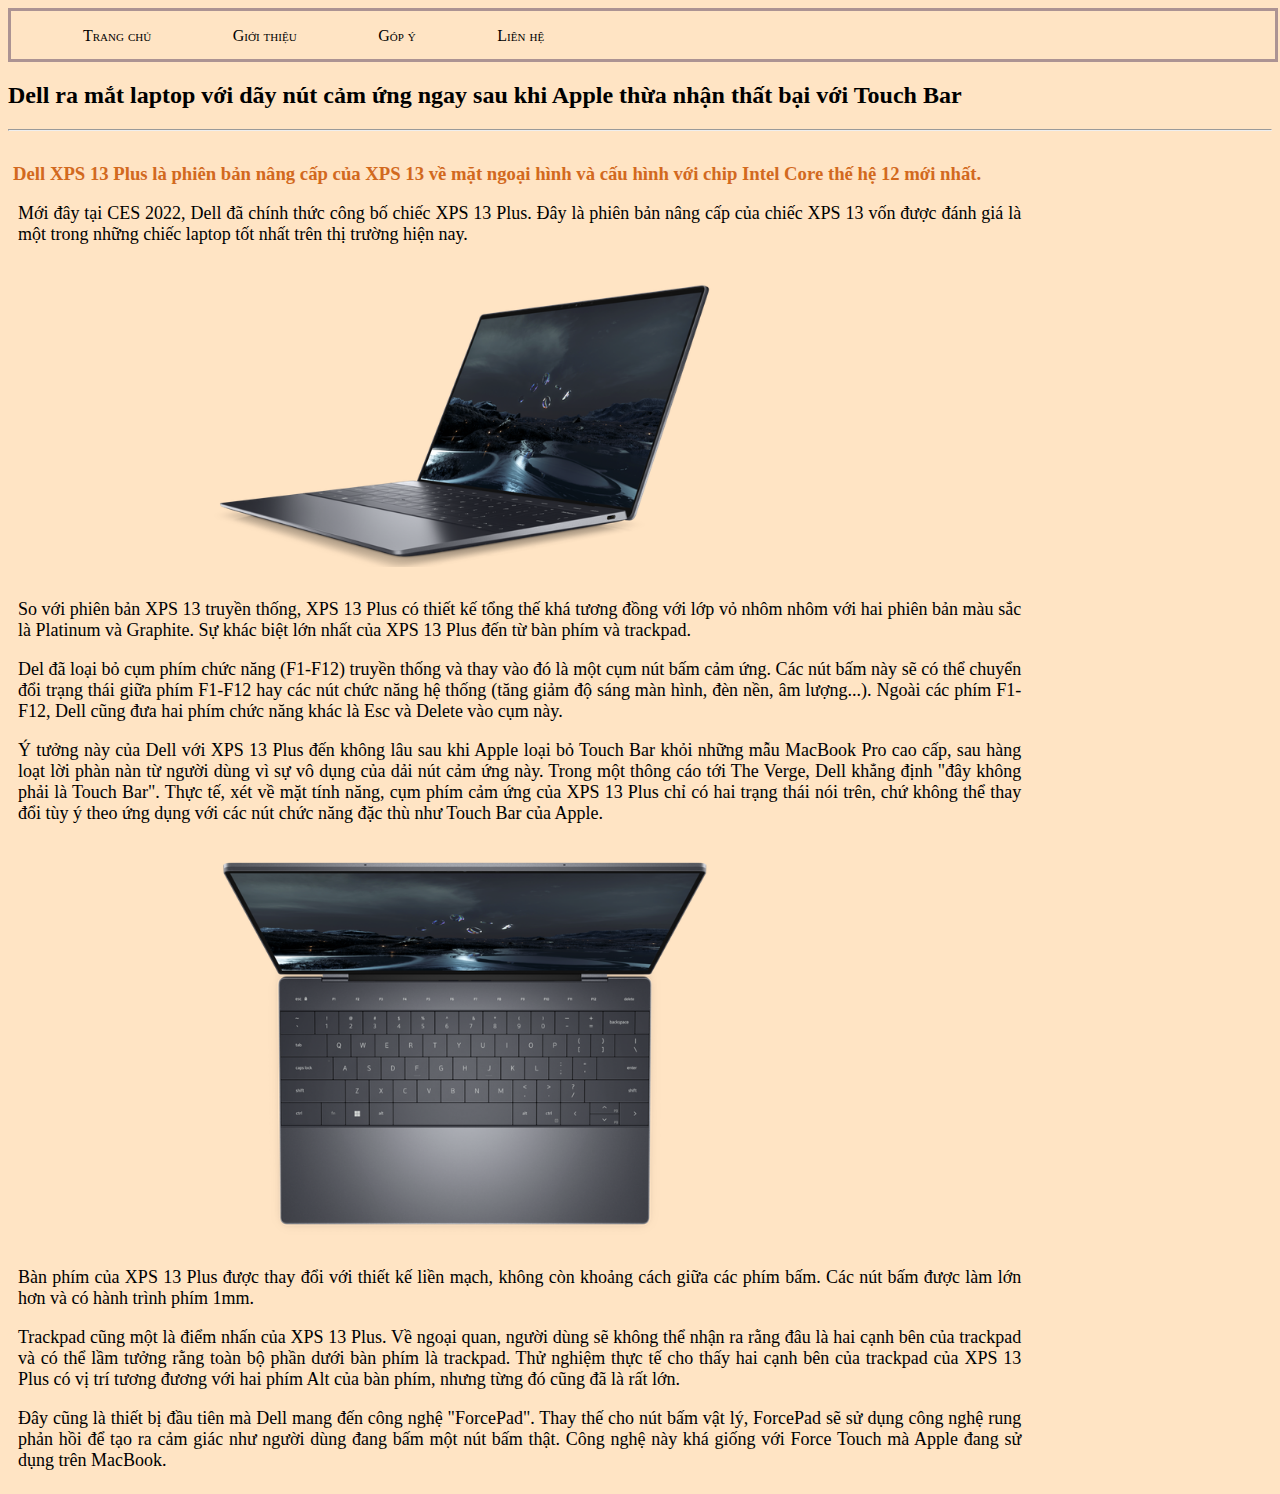
<file: trangCon/index.html>
<!DOCTYPE html>
<html lang="en">
<head>
    <meta charset="UTF-8">
    <meta http-equiv="X-UA-Compatible" content="IE=edge">
    <meta name="viewport" content="width=device-width, initial-scale=1.0">
    <title>Trang 1</title>
    <link rel="stylesheet" href="/CSS/style.css">
</head>
<body>
    <div class="boxcenter">
       <nav>
            <ul>
                <li><a href="/assignment.html">Trang chủ</a></li>
                <li><a href="#">Giới thiệu</a></li>
                <li><a href="#">Góp ý</a></li>
                <li><a href="#">Liên hệ</a></li>
            </ul>
       </nav>
        
        <h2>
                Dell ra mắt laptop với dãy nút cảm ứng ngay sau khi Apple thừa nhận thất bại với Touch Bar
        </h2>
        <hr>
        <article> 
            <h3>
                Dell XPS 13 Plus là phiên bản nâng cấp của XPS 13 về mặt ngoại hình và cấu hình với chip Intel Core
                 thế hệ 12 mới nhất.
            </h3>
            <p>
                Mới đây tại CES 2022, Dell đã chính thức công bố chiếc XPS 13 Plus. Đây là phiên bản nâng cấp của chiếc XPS 13
                 vốn được đánh giá là một trong những chiếc laptop tốt nhất trên thị trường hiện nay. 
            </p>
            <img src="/img/dell.png" alt="may tinh">
            <p>
                So với phiên bản XPS 13 truyền thống, XPS 13 Plus có thiết kế tổng thế khá tương đồng với lớp vỏ nhôm nhôm với hai phiên bản màu sắc là Platinum và Graphite. Sự khác biệt lớn nhất của XPS 13 Plus
                 đến từ bàn phím và trackpad. 
            </p>
            <p>
                Del đã loại bỏ cụm phím chức năng (F1-F12) truyền thống và thay vào đó là một cụm nút bấm cảm ứng. Các nút bấm này sẽ có 
                thể chuyển đổi trạng thái giữa phím F1-F12 hay các nút chức năng hệ thống (tăng giảm độ sáng màn hình, đèn nền, âm lượng...). 
                Ngoài các phím F1-F12, Dell cũng đưa hai phím chức năng khác là Esc và Delete vào cụm này.
            </p>
            <p>
                Ý tưởng này của Dell với XPS 13 Plus đến không lâu sau khi Apple loại bỏ Touch Bar khỏi những mẫu MacBook Pro cao cấp,
                sau hàng loạt lời phàn nàn từ người dùng vì sự vô dụng của dải nút cảm ứng này. Trong một thông cáo tới The Verge,
                Dell khẳng định "đây không phải là Touch Bar". Thực tế, xét về mặt tính năng, cụm phím cảm ứng của XPS 13 Plus chỉ 
                có hai trạng thái nói trên, chứ không thể thay đổi tùy ý theo ứng dụng với các nút chức năng đặc thù như Touch Bar của Apple.
            </p>
            <img src="/img/dell1.png" alt="">
            <p>
                Bàn phím của XPS 13 Plus được thay đổi với thiết kế liền mạch, không còn khoảng cách giữa các phím bấm. Các nút bấm được làm 
                lớn hơn và có hành trình phím 1mm.
            </p>

            <p>
                Trackpad cũng một là điểm nhấn của XPS 13 Plus. Về ngoại quan, người dùng sẽ không thể nhận ra rằng đâu là hai cạnh bên của trackpad và có thể lầm tưởng rằng
                toàn bộ phần dưới bàn phím là trackpad. Thử nghiệm thực tế cho thấy hai cạnh bên của trackpad của XPS 13 Plus có vị trí tương đương với hai phím Alt của bàn phím, nhưng từng đó cũng đã là rất lớn.
            </p>
            <p>
                Đây cũng là thiết bị đầu tiên mà Dell mang đến công nghệ "ForcePad". Thay thế cho nút bấm vật lý, ForcePad sẽ sử dụng công nghệ rung phản hồi để tạo ra cảm giác như người dùng đang bấm một nút bấm thật. 
                Công nghệ này khá giống với Force Touch mà Apple đang sử dụng trên MacBook.
            </p>
            <p>

            </p>
        </article>
        <aside>

        </aside>
        
        <footer>

        </footer>
    </div>
</body>
</html>
</file>
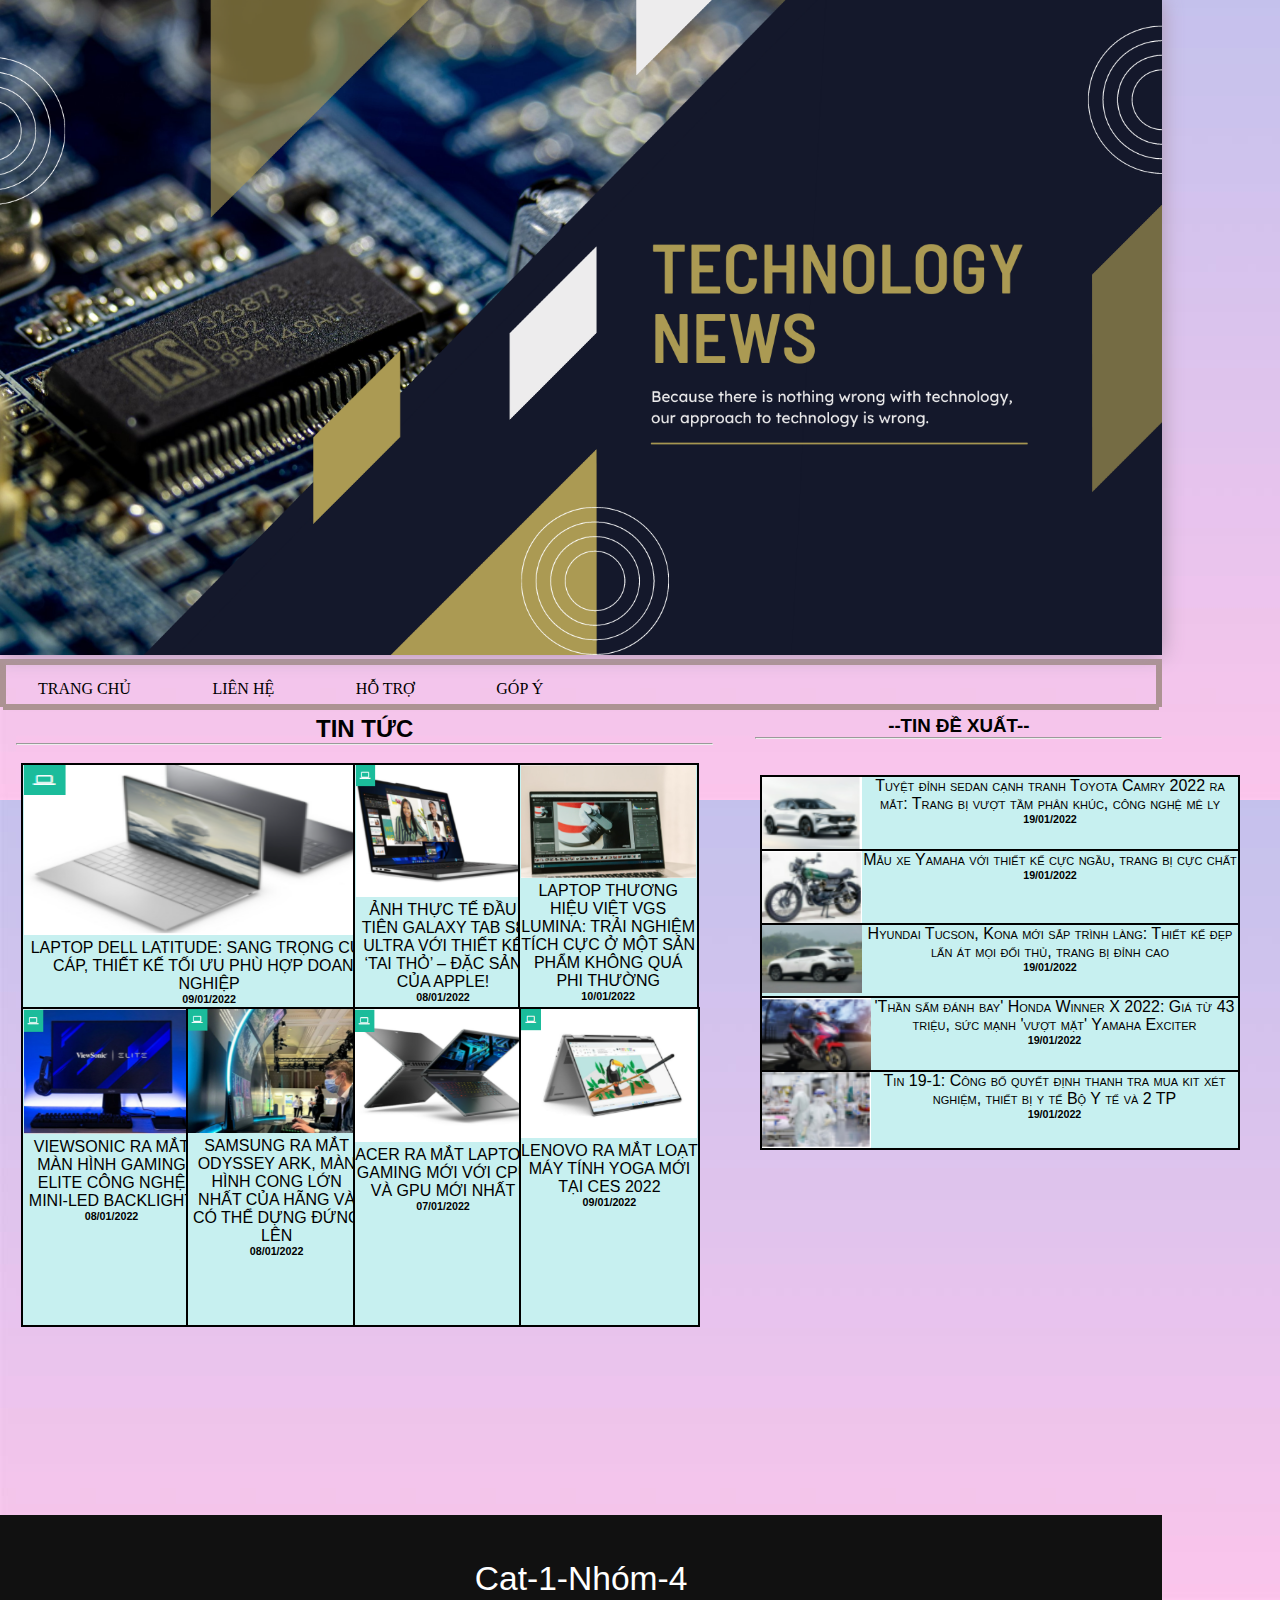
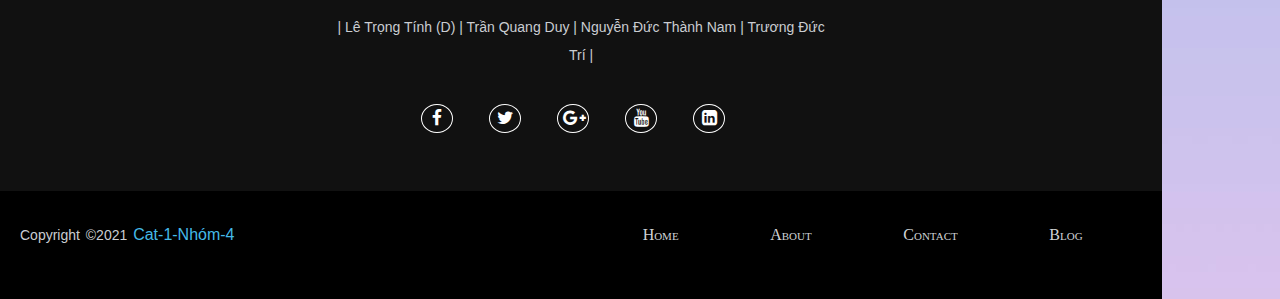
<file: assignment.html>
<!DOCTYPE html>
<html lang="en">
<head>
    <meta charset="UTF-8">
    <meta http-equiv="X-UA-Compatible" content="IE=edge">
    <meta name="viewport" content="width=device-width, initial-scale=1.0">
    <title>TẠP CHÍ CÔNG NGHỆ MÁY TÍNH - CATS-1</title>
    <link rel="stylesheet" href="/CSS/trangchu.css">
    <link rel = "preconnect" href = "https://fonts.googleapis.com">
    <link rel = "preconnect" href = "https://fonts.gstatic.com" crossorigin>
    <link rel="preconnect" href="https://fonts.gstatic.com">
    <link href="https://fonts.googleapis.com/css2?family=Roboto:wght@400;500&display=swap" rel="stylesheet">
    <link rel="stylesheet" href="https://stackpath.bootstrapcdn.com/font-awesome/4.7.0/css/font-awesome.min.css">
    <link href = "https: //fonts.googleapis.com/css2? family = Roboto + Condensed &family = Rubik + Beastly & display = swap "rel =" stylesheet ">
</head>
<body>
    <div class="boxcenter">
        <header align="center">
            <img src="/img/Technology news.png" alt="">
    </header>
        <div class="box1">
        <nav>
            <nav>
                <ul>
                    <li><a href="/assignment.html"> TRANG CHỦ </a></li>
                    <li><a href="#"> LIÊN HỆ </a> </li>
                    <li><a href="#"> HỖ TRỢ </a> </li>
                    <li><a href="#"> GÓP Ý </a> </li>
              </ul>
            </nav>
        </nav>
            <div class="noidung">
                <div class="boxtrai">
                    <h2>TIN TỨC </h2>
                    <hr/>
                    <div class = "box4">
                        <img src="/img/may tinh dell.png" alt="" width="370" height="170">
                        <a href="/trangCon/index.html">LAPTOP DELL LATITUDE: SANG TRỌNG CỨNG CÁP, THIẾT KẾ TỐI ƯU PHÙ HỢP DOANH NGHIỆP</a>
                        <h6>09/01/2022</h6>
                    </div>
                    <div class = "box6">
                        <img src="/img/maytinh1.png" alt="" width="175">
                        <a href="/trangCon/index2.html">ẢNH THỰC TẾ ĐẦU TIÊN GALAXY TAB S8 ULTRA VỚI THIẾT KẾ ‘TAI THỎ’ – ĐẶC SẢN CỦA APPLE!</a>
                        <h6>08/01/2022</h6>
                        
                    </div>
                    <div class = "box10">
                        <img src="/img/maytinh4.png" alt="" width="175">
                        <a href="/trangCon/index3.html">LAPTOP THƯƠNG HIỆU VIỆT VGS LUMINA: TRẢI NGHIỆM TÍCH CỰC Ở MỘT SẢN PHẨM KHÔNG QUÁ PHI THƯỜNG </a>
                        <h6>10/01/2022</h6>
                    </div>
                    <div class= "box7">
                        <img src="/img/maytinh2.png" alt="" width="176" h>
                        <a href="/trangCon/index4.html">VIEWSONIC RA MẮT MÀN HÌNH GAMING ELITE CÔNG NGHỆ MINI-LED BACKLIGHT</a>
                        <h6>08/01/2022</h6>
                        
                    </div>
                    <div class= "box8">
                        <img src="/img/maytinh3.png" alt="" width="177">
                        <a href="#">SAMSUNG RA MẮT ODYSSEY ARK, MÀN HÌNH CONG LỚN NHẤT CỦA HÃNG VÀ CÓ THỂ DỰNG ĐỨNG LÊN</a>
                        <h6>08/01/2022</h6>
                    </div>
                    <div class = "box9">
                         <img src="/img/maytinh5.png" alt="" width="176">
                         <a href="#" >ACER RA MẮT LAPTOP GAMING MỚI VỚI CPU VÀ GPU MỚI NHẤT</a>
                         <h6>07/01/2022</h6>
                    </div>
                    <div class= "box11">
                        <img src="/img/maytinh6.png" alt="" width="176">
                        <a href="#">LENOVO RA MẮT LOẠT MÁY TÍNH YOGA MỚI TẠI CES 2022</a>
                        <h6>09/01/2022</h6>
                    </div>
                </div>
                
                <div class = "boxphai" >
                <h3> --TIN ĐỀ XUẤT--</h3>
                <hr/>
                <br>
                    <div>
                        <div class="box13">
                            <img src="/img/boxphai1.png" alt="" width="100" align="left">
                            <a href="#">Tuyệt đỉnh sedan cạnh tranh Toyota Camry 2022 ra mắt: Trang bị vượt tầm phân khúc, công nghệ mê ly</a>
                            <h6>19/01/2022</h6>
                        </div>
                        <div class="box14">
                            <img src="/img/boxphai2.png" alt="" width="100" align="left">
                            <a href="#">Mẫu xe Yamaha với thiết kế cực ngầu, trang bị cực chất</a>
                            <h6>19/01/2022</h6>
                        </div>
                        <div class="box15">
                            <img src="/img/boxphai3.png" alt="" width="100" align="left">
                            <a href="#">Hyundai Tucson, Kona mới sắp trình làng: Thiết kế đẹp lấn át mọi đối thủ, trang bị đỉnh cao</a>
                            <h6>19/01/2022</h6>
                        </div>
                        <div class="box16">
                            <img src="/img/boxphai4.png" alt="" width="109" align="left">
                            <a href="#">'Thần sấm đánh bay' Honda Winner X 2022: Giá từ 43 triệu, sức mạnh 'vượt mặt' Yamaha Exciter</a>
                            <h6>19/01/2022</h6>
                        </div>
                        <div class="box17">
                            <img src="/img/boxphai5.png" alt="" width="109" align="left">
                            <a href="#">Tin 19-1: Công bố quyết định thanh tra mua kit xét nghiệm, thiết bị y tế Bộ Y tế và 2 TP</a>
                            <h6>19/01/2022</h6>
                        </div>
                    </div>
                </div>
            </div>
        </div>
        <footer class="footer">
            <div class="footer-content">
                <h3> Cat-1-Nhóm-4</h3>
                <p>| Lê Trọng Tính (D) | Trần Quang Duy | Nguyễn Đức Thành Nam | Trương Đức Trí |</p>
                <ul class="socials">
                    <li><a href="#"><i class="fa fa-facebook"></i></a></li>
                    <li><a href="#"><i class="fa fa-twitter"></i></a></li>
                    <li><a href="#"><i class="fa fa-google-plus"></i></a></li>
                    <li><a href="#"><i class="fa fa-youtube"></i></a></li>
                    <li><a href="#"><i class="fa fa-linkedin-square"></i></a></li>
                 </ul>
                 <div class="footer-bottom">
                    <p>copyright &copy;2021 <a href="#">Cat-1-Nhóm-4</a>  </p>
                    <div class="footer-menu">
                        <ul class="f-menu">
                           <li><a href="">Home</a></li>
                           <li><a href="">About</a></li>
                           <li><a href="">Contact</a></li>
                           <li><a href="">Blog</a></li>
                        </ul>
                    </div>
                 </div> 
            </div>
        </footer>
    </div>
    
</body>
</html>
</file>
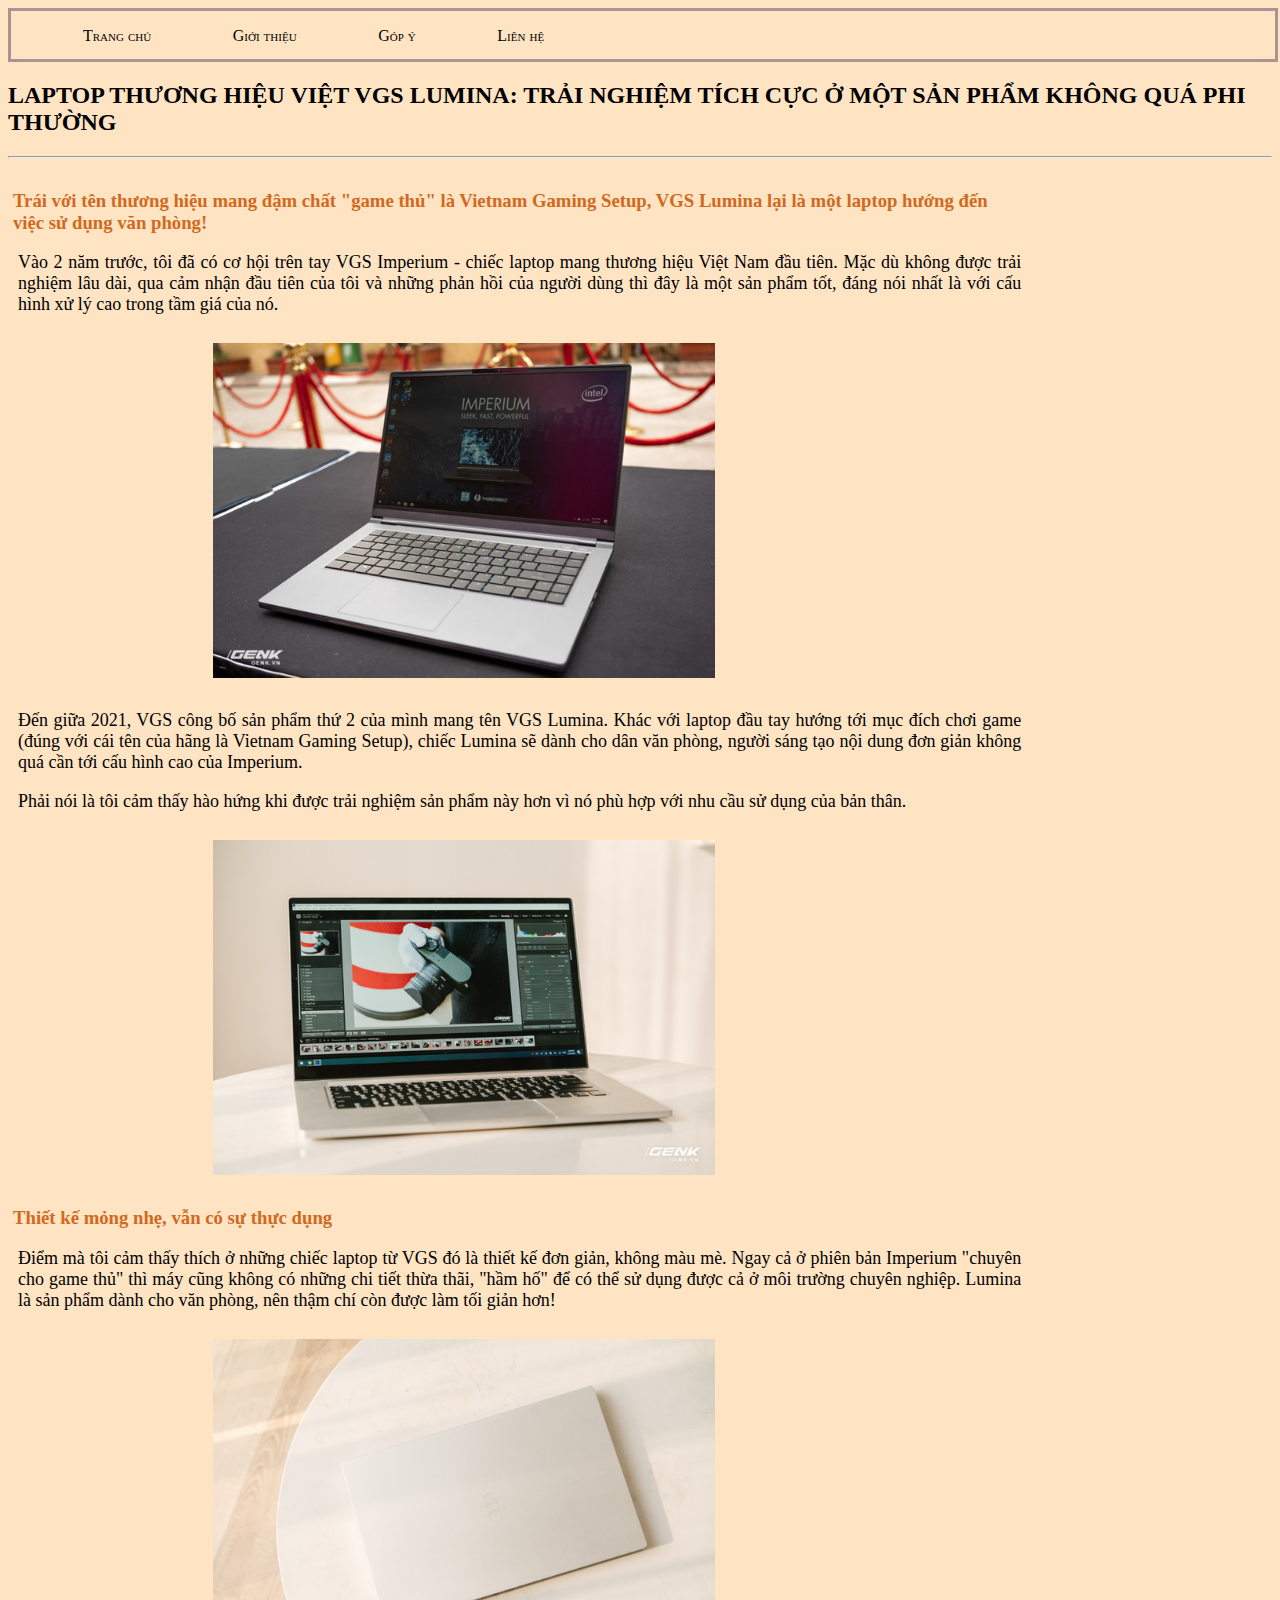
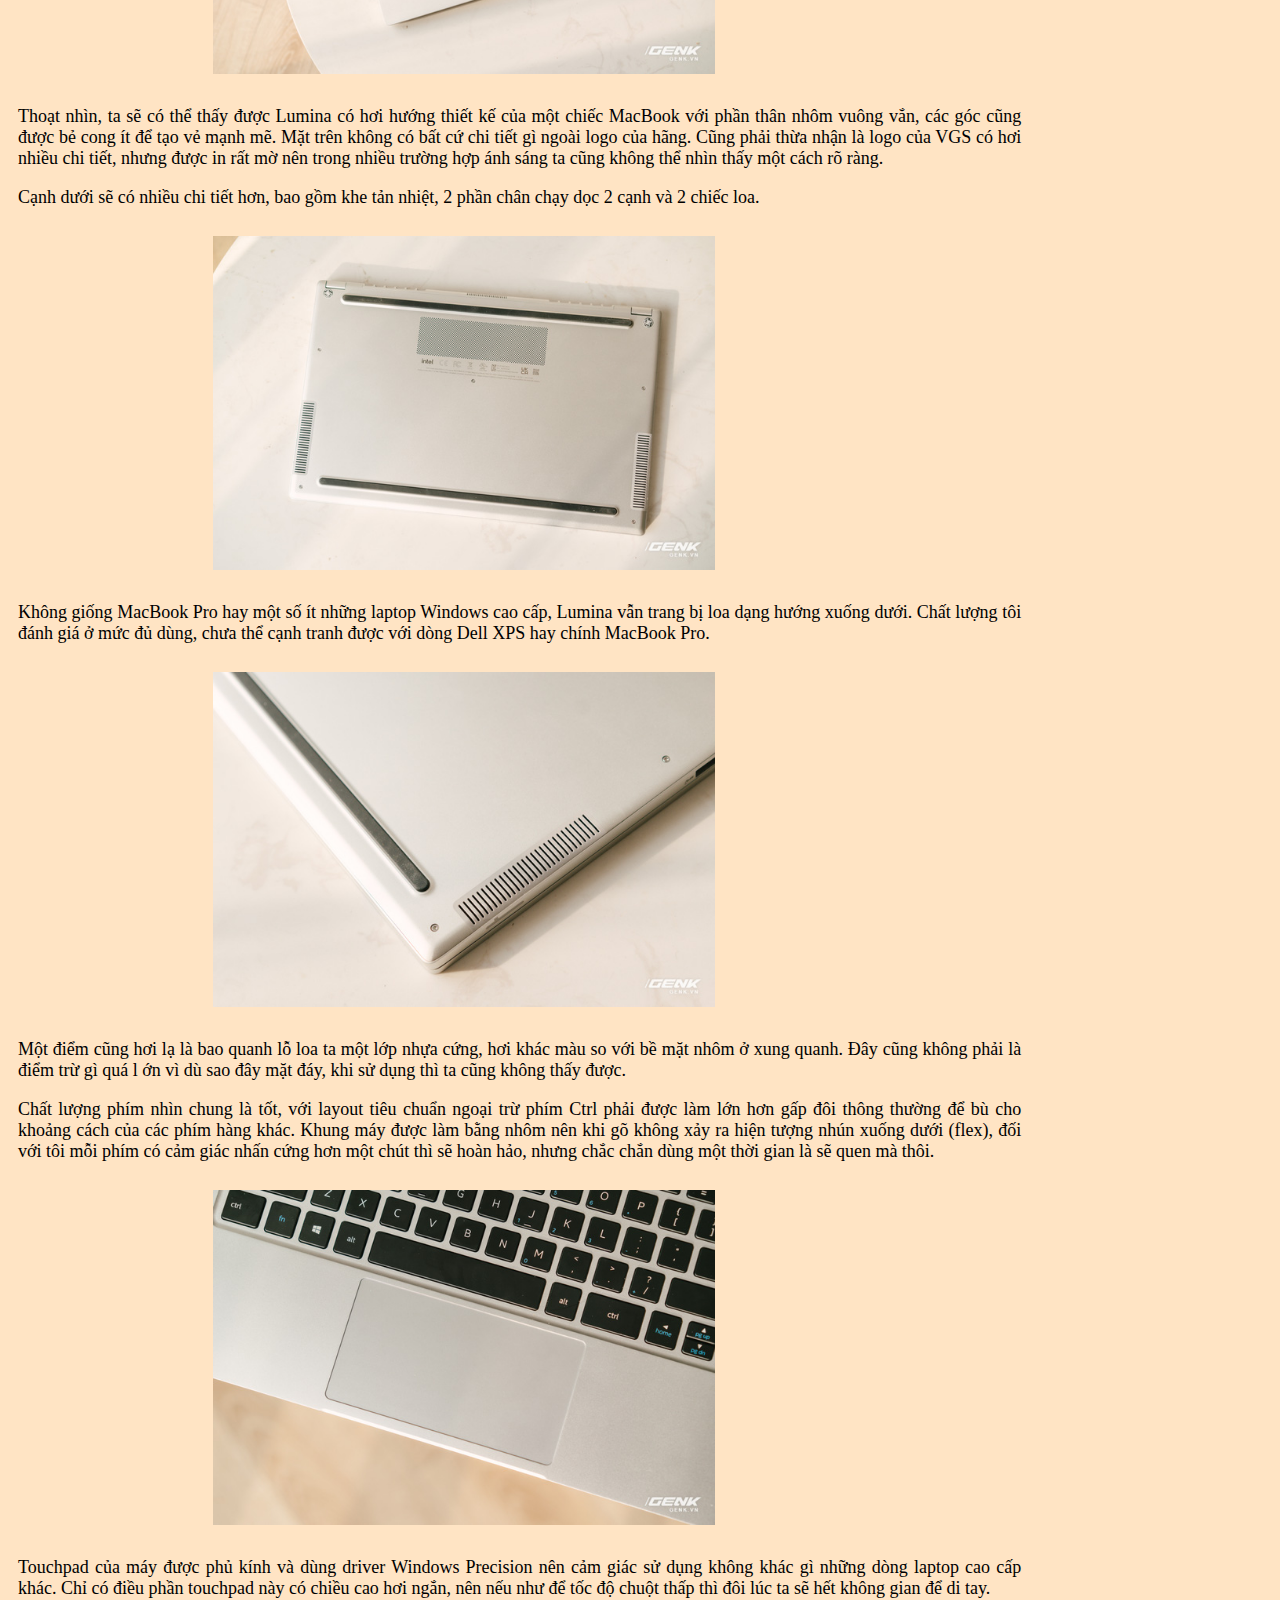
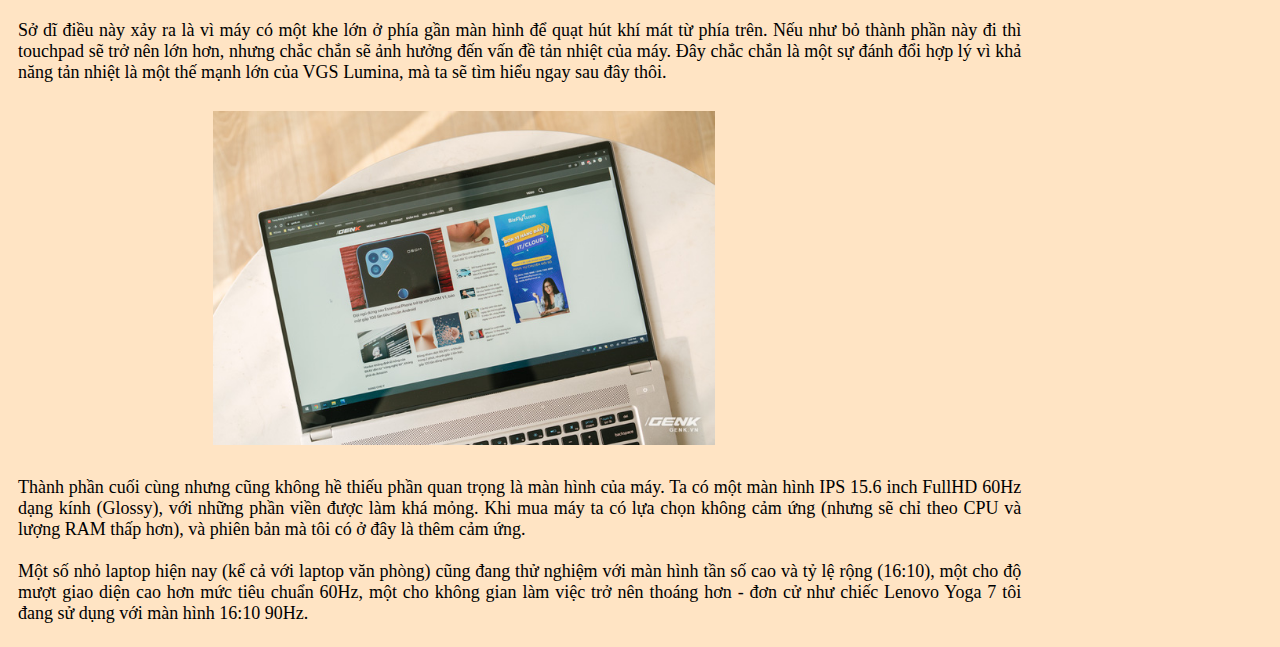
<file: trangCon/index2.html>
<!DOCTYPE html>
<html lang="en">
<head>
    <meta charset="UTF-8">
    <meta http-equiv="X-UA-Compatible" content="IE=edge">
    <meta name="viewport" content="width=device-width, initial-scale=1.0">
    <title>Trang 2</title>
    <link rel="stylesheet" href="/CSS/style.css">
</head>
<body>
    <div class="boxcenter">
        <nav>
            <ul>
                <li><a href="/assignment.html">Trang chủ</a></li>
                <li><a href="#">Giới thiệu</a></li>
                <li><a href="#">Góp ý</a></li>
                <li><a href="#">Liên hệ</a></li>
            </ul>
        </nav>
      <h2>
        LAPTOP THƯƠNG HIỆU VIỆT VGS LUMINA: TRẢI NGHIỆM TÍCH CỰC Ở MỘT SẢN PHẨM KHÔNG QUÁ PHI THƯỜNG
    </h2>  
    <hr>
    <article>
        <h3>
            Trái với tên thương hiệu mang đậm chất "game thủ" là Vietnam Gaming Setup, VGS Lumina lại là một laptop hướng đến việc sử dụng văn phòng!
        </h3>
        <p>
            Vào 2 năm trước, tôi đã có cơ hội trên tay VGS Imperium - chiếc laptop mang thương hiệu Việt Nam đầu tiên. Mặc dù không được trải nghiệm lâu dài, qua cảm nhận đầu tiên của tôi và những phản hồi của người dùng thì đây là một sản phẩm tốt,
             đáng nói nhất là với cấu hình xử lý cao trong tầm giá của nó.
        </p>
        <img src="/img/trang2.jpg" alt="">
        <p>
            Đến giữa 2021, VGS công bố sản phẩm thứ 2 của mình mang tên VGS Lumina. Khác với laptop đầu tay hướng tới mục đích chơi game (đúng với cái tên của hãng là Vietnam Gaming Setup), chiếc Lumina sẽ dành cho dân văn phòng,
             người sáng tạo nội dung đơn giản không quá cần tới cấu hình cao của Imperium.
        </p>
        <p>
            Phải nói là tôi cảm thấy hào hứng khi được trải nghiệm sản phẩm này 
            hơn vì nó phù hợp với nhu cầu sử dụng của bản thân.
        </p>
        <img src="/img/trang2_1.jpg" alt="">
        <h3>Thiết kế mỏng nhẹ, vẫn có sự thực dụng</h3>
        <p>
            Điểm mà tôi cảm thấy thích ở những chiếc laptop từ VGS đó là thiết kế đơn giản, không màu mè. Ngay cả ở phiên bản Imperium "chuyên cho game thủ" thì máy cũng không có những chi tiết thừa thãi, "hầm hố" để có thể sử dụng được cả ở môi trường chuyên nghiệp.
             Lumina là sản phẩm dành cho văn phòng, nên thậm chí còn được làm tối giản hơn!
        </p>
        <img src="/img/trang2_2.jpg" alt="">
        <p>
            Thoạt nhìn, ta sẽ có thể thấy được Lumina có hơi hướng thiết kế của một chiếc MacBook với phần thân nhôm vuông vắn, các góc cũng được bẻ cong ít để tạo vẻ mạnh mẽ. Mặt trên không có bất cứ chi tiết gì ngoài logo của hãng. Cũng phải thừa nhận là logo của VGS có hơi nhiều chi tiết, nhưng được in rất mờ nên trong
             nhiều trường hợp ánh sáng ta cũng không thể nhìn thấy một cách rõ ràng.
        </p>
        <p>
            Cạnh dưới sẽ có nhiều chi tiết hơn, bao gồm khe tản nhiệt, 2 phần chân chạy dọc 2 cạnh và 2 chiếc loa.
        </p>
        <img src="/img/trang2_3.jpg" alt="">
        <p>
            Không giống MacBook Pro hay một số ít những laptop Windows cao cấp, Lumina vẫn trang bị loa dạng hướng xuống dưới. Chất lượng tôi đánh giá ở mức đủ dùng,
             chưa thể cạnh tranh được với dòng Dell XPS hay chính MacBook Pro.
        </p>
        <img src="/img/trang2_4.jpg" alt="">
        <p>
            Một điểm cũng hơi lạ là bao quanh lỗ loa ta một lớp nhựa cứng, hơi khác màu so với bề mặt nhôm ở xung quanh. Đây cũng không phải là điểm trừ gì quá l
            ớn vì dù sao đây mặt đáy, khi sử dụng thì ta cũng không thấy được.
        </p>
        <p>
            Chất lượng phím nhìn chung là tốt, với layout tiêu chuẩn ngoại trừ phím Ctrl phải được làm lớn hơn gấp đôi thông thường để bù cho khoảng cách của các phím hàng khác. Khung máy được làm bằng nhôm nên khi gõ không xảy ra hiện tượng nhún xuống dưới (flex), 
            đối với tôi mỗi phím có cảm giác nhấn cứng hơn một chút thì sẽ hoàn hảo, nhưng chắc chắn dùng một thời gian là sẽ quen mà thôi.
        </p>
        <img src="/img/trang2_5.jpg" alt="">
        <p>
            Touchpad của máy được phủ kính và dùng driver Windows Precision nên cảm giác sử dụng không khác gì những dòng laptop cao cấp khác. Chỉ có điều phần touchpad này có chiều cao hơi ngắn, nên nếu như để tốc độ chuột thấp thì đôi lúc ta sẽ hết không gian để di tay.
                <br> <br>
            Sở dĩ điều này xảy ra là vì máy có một khe lớn ở phía gần màn hình để quạt hút khí mát từ phía trên. Nếu như bỏ thành phần này đi thì touchpad sẽ trở nên lớn hơn, nhưng chắc chắn sẽ ảnh hưởng đến vấn đề tản nhiệt của máy. Đây chắc chắn là một sự đánh đổi hợp lý vì khả năng tản nhiệt là một thế mạnh lớn của VGS Lumina, mà ta sẽ tìm hiểu ngay sau đây thôi.
        </p>
        <img src="/img/trang2_6.jpg" alt="">
        <p>
            Thành phần cuối cùng nhưng cũng không hề thiếu phần quan trọng là màn hình của máy. Ta có một màn hình IPS 15.6 inch FullHD 60Hz dạng kính (Glossy), với những phần viền được làm khá mỏng. Khi mua máy ta có lựa chọn không cảm ứng (nhưng sẽ chỉ theo CPU và lượng RAM thấp hơn), 
            và phiên bản mà tôi có ở đây là thêm cảm ứng. <br> <br>
            Một số nhỏ laptop hiện nay (kể cả với laptop văn phòng) cũng đang thử nghiệm với màn hình tần số cao và tỷ lệ rộng (16:10), một cho độ mượt giao diện cao hơn mức tiêu chuẩn 60Hz, một cho không gian làm việc trở nên thoáng hơn - 
            đơn cử như chiếc Lenovo Yoga 7 tôi đang sử dụng với màn hình 16:10 90Hz.
    </article>
    <aside>
       
    </aside>
    </div>
</body>
</html>
</file>
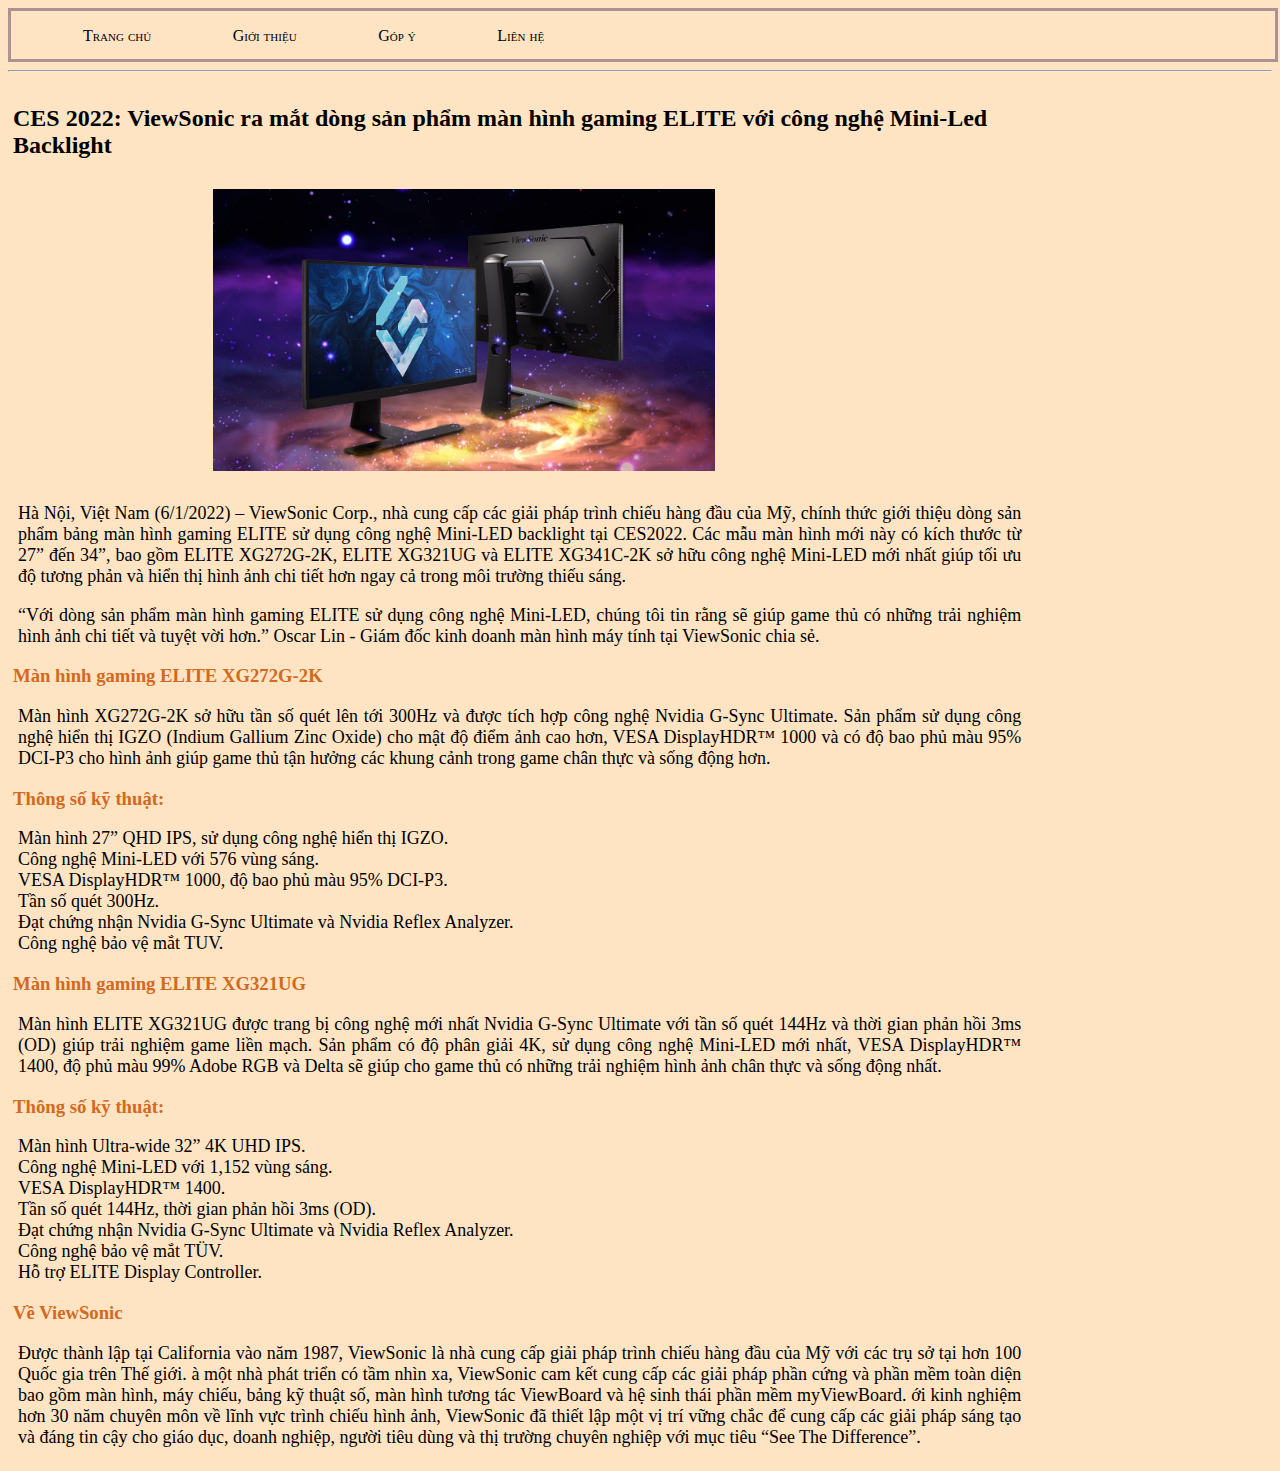
<file: trangCon/index3.html>
<!DOCTYPE html>
<html lang="en">
<head>
    <meta charset="UTF-8">
    <meta http-equiv="X-UA-Compatible" content="IE=edge">
    <meta name="viewport" content="width=device-width, initial-scale=1.0">
    <title>Trang 3</title>
    <link rel="stylesheet" href="/CSS/style.css">
</head>

<body>
   <div class="boxcenter">
    <nav>
        <ul>
            <li><a href="/assignment.html">Trang chủ</a></li>
            <li><a href="#">Giới thiệu</a></li>
            <li><a href="#">Góp ý</a></li>
            <li><a href="#">Liên hệ</a></li>
        </ul>
    </nav>
<hr>
    <article>
        <h2>
            CES 2022: ViewSonic ra mắt dòng sản phẩm màn hình gaming ELITE với công nghệ Mini-Led Backlight
        </h2>
        <img src="/img/trang3_1.webp" alt="">
        <p>
            Hà Nội, Việt Nam (6/1/2022) – ViewSonic Corp., nhà cung cấp các giải pháp trình chiếu hàng đầu của Mỹ, chính thức giới thiệu dòng sản phẩm bảng màn hình gaming ELITE sử dụng công nghệ Mini-LED backlight tại CES2022. Các mẫu màn hình mới này có kích thước từ 27” đến 34”, bao gồm ELITE XG272G-2K, ELITE XG321UG và ELITE XG341C-2K sở hữu công nghệ Mini-LED mới nhất giúp tối ưu 
            độ tương phản và hiển thị hình ảnh chi tiết hơn ngay cả trong môi trường thiếu sáng.
        </p>

        <p>
            “Với dòng sản phẩm màn hình gaming ELITE sử dụng công nghệ Mini-LED, chúng tôi tin rằng sẽ giúp game thủ có những trải nghiệm hình ảnh chi tiết và tuyệt vời hơn.” Oscar Lin 
            - Giám đốc kinh doanh màn hình máy tính tại ViewSonic chia sẻ.
        </p>
        <h3>Màn hình gaming ELITE XG272G-2K</h3>
        <p>
            Màn hình XG272G-2K sở hữu tần số quét lên tới 300Hz và được tích hợp công nghệ Nvidia G-Sync Ultimate.
             Sản phẩm sử dụng công nghệ hiển thị IGZO (Indium Gallium Zinc Oxide) cho mật độ điểm ảnh cao hơn, VESA DisplayHDR™ 1000 và có độ bao phủ màu 95% DCI-P3 
            cho hình ảnh giúp game thủ tận hưởng các khung cảnh trong game chân thực và sống động hơn.
        </p>
        <h3>Thông số kỹ thuật:</h3>
        <p>
              Màn hình 27” QHD IPS, sử dụng công nghệ hiển thị IGZO. <br>
              Công nghệ Mini-LED với 576 vùng sáng. <br>
              VESA DisplayHDR™ 1000, độ bao phủ màu 95% DCI-P3. <br>
              Tần số quét 300Hz. <br>
              Đạt chứng nhận Nvidia G-Sync Ultimate và Nvidia Reflex Analyzer. <br>
              Công nghệ bảo vệ mắt TUV. <br>
          
        </p>
        <h3>Màn hình gaming ELITE XG321UG</h3>
        <p>
            Màn hình ELITE XG321UG được trang bị công nghệ mới nhất Nvidia G-Sync Ultimate với tần số quét 144Hz và thời gian phản hồi 3ms (OD) giúp trải nghiệm game liền mạch. Sản phẩm có độ phân giải 4K, sử dụng công nghệ Mini-LED mới nhất, VESA DisplayHDR™ 1400, 
            độ phủ màu 99% Adobe RGB và Delta sẽ giúp cho game thủ có những trải nghiệm hình ảnh chân thực và sống động nhất.
        </p>
        <h3>Thông số kỹ thuật:</h3>
        <p>
            Màn hình Ultra-wide 32” 4K UHD IPS. <br>
            Công nghệ Mini-LED với 1,152 vùng sáng. <br>
            VESA DisplayHDR™ 1400. <br>
            Tần số quét 144Hz, thời gian phản hồi 3ms (OD). <br>
            Đạt chứng nhận Nvidia G-Sync Ultimate và Nvidia Reflex Analyzer. <br>
            Công nghệ bảo vệ mắt TÜV. <br>
            Hỗ trợ ELITE Display Controller. <br>
        </p>
        <h3>
            Về ViewSonic
        </h3>
        <p>
            Được thành lập tại California vào năm 1987, ViewSonic là nhà cung cấp giải pháp trình chiếu hàng đầu của Mỹ với các trụ sở tại hơn 100 Quốc gia trên Thế giới. 
            à một nhà phát triển có tầm nhìn xa, ViewSonic cam kết cung cấp các giải pháp phần cứng và phần mềm toàn diện bao gồm màn hình,
            máy chiếu, bảng kỹ thuật số, màn hình tương tác ViewBoard và hệ sinh thái phần mềm myViewBoard. ới kinh nghiệm hơn 30 năm chuyên môn về lĩnh vực trình chiếu hình ảnh,
            ViewSonic đã thiết lập một vị trí vững chắc để cung cấp các giải pháp sáng tạo và đáng tin cậy cho giáo dục, doanh nghiệp, người tiêu dùng và thị trường chuyên nghiệp với mục tiêu “See The Difference”.
        </p>
    </article>
    <aside>
        
    </aside>

    <footer>
        
    </footer>
   </div>
</body>
</html>
</file>
<file: CSS/style.css>
body{
    background-color: bisque;
}
.boxcenter{
    width: 100%;
    margin: 0 auto;
}
.menu{
    height: 50px;
    background-color: pink;
}
article{
    width: calc(80% - 8px);
    min-height: 600px;
    padding: 5px;
    float: left;
}
article img{
    padding-left: 200px;
}
aside{
    width: 17%;
    min-height: 600px;
    padding: 5px;
    float: right;
    min-height: 600px;
    color: azure;
}
aside img{
    width: 100%;
    height: 300px;
}

p{
    text-align: justify;
    margin-left: 5px;
    width: 100%;
    font-size: 18px;
}

img{
    padding: 10px;
    width: 50%;
    text-align: center;
}
nav{
    width: 100%;
    height: 3em;
    margin: 0;
    border: 0.2em solid rgb(172, 147, 147);
    margin-bottom: 0.5em;
}

li{
    list-style: none;
    font-variant: small-caps;
    font-family: 'Roboto Condensed', sans-serif;
    font-family: 'Rubik Beastly';
    margin-right: 0.1em;
}

li>a{
    Color: black;
    Text-decoration:none;
    margin-right: 1em;
    line-height: 1em;
}

li>a:hover{
    color: red;
    Text-decoration:none;
}

ul li{
    float: left;
}

ul li a{
    padding: 2em;
}

ul li ul{
    padding: 0%;
    display: none;
    position: absolute;
    background-color: rgb(207, 177, 140);
    border: 0.2em solid black;
}

h3{
    color:chocolate;
    font-weight: bolder;
}
</file>
<file: CSS/trangchu.css>
*{
    margin: 0;
    padding: 0;
    box-sizing: border-box;/* box-sizing hổ trợ cho border-box(width và heigh sẽ bao gồm cho cả phần nội dung, padding và border nhưng không bao gồm margin) */
}

.box1{
    width: 149%;
    margin: auto;
}
.boxcenter{
    text-align: center;
}
header img {
    width: 149%;
}
.noidung{
    width: 100%;
}
.boxtrai{
    width: calc(65% - 5%);
    float: left;
    height: 50em;
    margin-left: 1em;
}

.boxphai{
    float: right;
    width: 35%;
    min-height: 550px;
    height: 50em;
    
}
.boxphai img{
    width: 100;
}

.box4{
    width: 23.5em;
    height: 17em;
    position: absolute;
    margin-left: 0.4%;
    margin-top: 1.4%;
    border: 0.15em solid rgb(0, 0, 0);
    font-variant:small-caps;
    background-color: rgb(199, 240, 240);
    font-family: 'Roboto Condensed', sans-serif;

}

.box6{
    float: left;
    width: 11.3em;
    height: 17em;
    position: absolute;
    margin-left: 26.3%;
    margin-top: 1.4%;
    border: 0.15em solid rgb(0, 0, 0);
    font-variant: small-caps;
    background-color: rgb(199, 240, 240);
    font-family: 'Roboto Condensed', sans-serif;
    letter-spacing: 5%;
}

.box10{
    float: left;
    width: 11.3em;
    height: 17em;
    position: absolute;
    margin-left: 39.2%;
    margin-top: 1.4%;
    border: 0.15em solid rgb(0, 0, 0);
    font-variant: small-caps;
    background-color: rgb(199, 240, 240);
    font-family: 'Roboto Condensed', sans-serif;

}

.box7{
    float: left;
    width: 11.3em;
    height: 20em;
    position: absolute; /* Định vị khung */
    margin-left: 0.4%;
    margin-top: 20.5%;
    border: 0.15em solid rgb(0, 0, 0);
    font-variant: small-caps; /* cỡ chữ */
    background-color: rgb(199, 240, 240);
    font-family: 'Roboto Condensed', sans-serif; /* font chữ */

}

.box8{
    float: left;
    width: 11.3em;
    height: 20em;
    position: absolute;
    margin-left:13.3%;
    margin-top: 20.5%;
    border: 0.15em solid rgb(0, 0, 0);
    font-variant: small-caps;
    background-color: rgb(199, 240, 240);
    font-family: 'Roboto Condensed', sans-serif;

}

.box9{
    float: left;
    width: 11.3em;
    height: 20em;
    position: absolute;
    margin-left: 26.3%;
    margin-top: 20.5%;
    border: 0.15em solid rgb(0, 0, 0);
    font-variant: small-caps;
    background-color: rgb(199, 240, 240);
    font-family: 'Roboto Condensed', sans-serif;

}

.box11{
    float: left;
    width: 11.3em;
    height: 20em;
    position: absolute;
    margin-left: 39.3%;
    margin-top: 20.5%;
    border: 0.15em solid rgb(0, 0, 0);
    font-variant: small-caps;
    background-color: rgb(199, 240, 240);
    font-family: 'Roboto Condensed', sans-serif;

}
.box12{
    float: right;
    width: 10em;
    height: 12em;
    position: absolute;
    margin-left: 1%;
    margin-top: 20.5%;
    border: 0.15em solid rgb(0, 0, 0);
    font-family: 'Roboto Condensed', sans-serif;

}

nav{
    width: 100%;
    height: 3em;
    margin: 0;
    border: 0.2em solid rgb(172, 147, 147);
    margin-bottom: 0.5em;
}

li{
    list-style: none;
    font-variant: small-caps;
    font-family: 'Roboto Condensed', sans-serif;
    font-family: 'Rubik Beastly';
    margin-right: 0.1em;
}

li>a{
    Color: black;
    Text-decoration:none;
    margin-right: 1em;
    line-height: 3em;
}

li>a:hover{
    color: red;
    Text-decoration:none;
}

ul li{
    float: left;
}

ul li a{
    padding: 2em;
}

ul li ul{
    padding: 0%;
    display: none;
    position: absolute;
    background-color: rgb(207, 177, 140);
    border: 0.2em solid black;
}

div>a:hover{
    color: red;
    Text-decoration:underline;
}
div>a{
    Color: black;
    Text-decoration:none;
}

div img:hover{
    box-shadow: 0 0 20px rgb(173, 150, 173);
    background-color: aqua;
}
.box13{
    float: left;
    width: 30em;
    height: 5em;
    position: absolute;
    margin-left: 3%;
    margin-top: 1.4%;
    margin-right: 10px;
    border: 0.15em solid rgb(0, 0, 0);
    font-variant: small-caps;
    background-color: rgb(199, 240, 240);
    font-family: 'Roboto Condensed', sans-serif;
    letter-spacing: 5%;
    right: 30px;
}
.box14{
    float: left;
    width: 30em;
    height: 5em;
    position: absolute;
    margin-left: 3%;
    margin-top: 7.2%;
    margin-right: 10px;
    border: 0.15em solid rgb(0, 0, 0);
    font-variant: small-caps;
    background-color: rgb(199, 240, 240);
    font-family: 'Roboto Condensed', sans-serif;
    letter-spacing: 5%;
    right: 30px;
    
}
.box15{
    float: left;
    width: 30em;
    height: 5em;
    position: absolute;
    margin-left: 3%;
    margin-top: 13%;
    margin-right: 10px;
    border: 0.15em solid rgb(0, 0, 0);
    font-variant: small-caps;
    background-color: rgb(199, 240, 240);
    font-family: 'Roboto Condensed', sans-serif;
    letter-spacing: 5%;
    right: 30px;
}
.box16{
    float: left;
    width: 30em;
    height: 5em;
    position: absolute;
    margin-left: 3%;
    margin-top: 18.7%;
    margin-right: 10px;
    border: 0.15em solid rgb(0, 0, 0);
    font-variant: small-caps;
    background-color: rgb(199, 240, 240);
    font-family: 'Roboto Condensed', sans-serif;
    letter-spacing: 5%;
    right: 30px;
}
.box17{
    float: left;
    width: 30em;
    height: 5em;
    position: absolute;
    margin-left: 3%;
    margin-top: 24.5%;
    margin-right: 10px;
    border: 0.15em solid rgb(0, 0, 0);
    font-variant: small-caps;
    background-color: rgb(199, 240, 240);
    font-family: 'Roboto Condensed', sans-serif;
    letter-spacing: 5%;
    right: 30px;
}
body{
    background: url(../img/bg.jdg.jpg);
    font-family: sans-serif;
    text-align: center;
    margin-right: 500px;
}
.footer{
    bottom: 0;
    left: 50px;
    right: 0;
    line-height: 0;
    background: #111;
    width: 149%;
    padding-top: 40px;
    color: #fff;
    clear: both;
}
.footer-content{
    display: flex;
    align-items: center;
    justify-content: center;
    flex-direction: column;
    text-align: center;
}
.footer-content h3{
    font-size: 2.1rem;
    font-weight: 500;
    text-transform: capitalize;
    line-height: 3rem;
}
.footer-content p{
    max-width: 500px;
    margin: 10px auto;
    line-height: 28px;
    font-size: 14px;
    color: #cacdd2;
}
/* gắn icon */
.socials{
    list-style: none;
    display: flex;
    align-items: center;
    justify-content: center;
    margin: 1rem 0 3rem 0;
}

.socials li{
    margin: 0 10px;
}

.socials a{
    text-decoration: none;
    color: #fff;
    border: 1.1px solid white;
    padding: 5px;
    border-radius: 50%;
}

.socials a i{
    font-size: 1.1rem;
    width: 20px;
    transition: color .4s ease;
}

.socials a:hover i{
    color: aqua;
}
/* tạo khung chứa menu footer */
.footer-bottom{
    background: #000;
    width: 100%;
    padding: 20px;
    padding-bottom: 40px;
    text-align: center;
}
.footer-bottom p{
    float: left;
    font-size: 14px;
    word-spacing: 2px;
    text-transform: capitalize;
 }
.footer-bottom p a{
   color:#44bae8;
   font-size: 16px;
   text-decoration: none;
 }
.footer-bottom span{
     text-transform: uppercase;
     opacity: .4;
     font-weight: 200;
 }
/* tạo menu trong footer */
.footer-menu{
    float: right;
  }
  
.footer-menu ul{
    display: flex;
  }
  
.footer-menu ul li{
  padding-right: 10px;
  display: block;
  }
  
.footer-menu ul li a{
    color: #cfd2d6;
    text-decoration: none;
  }
  
.footer-menu ul li a:hover{
    color: #27bcda;
  }
@media (max-width:500px) {
    .footer-menu ul{
      display: flex;
      margin-top: 10px;
      margin-bottom: 20px;
    }
}
</file>
